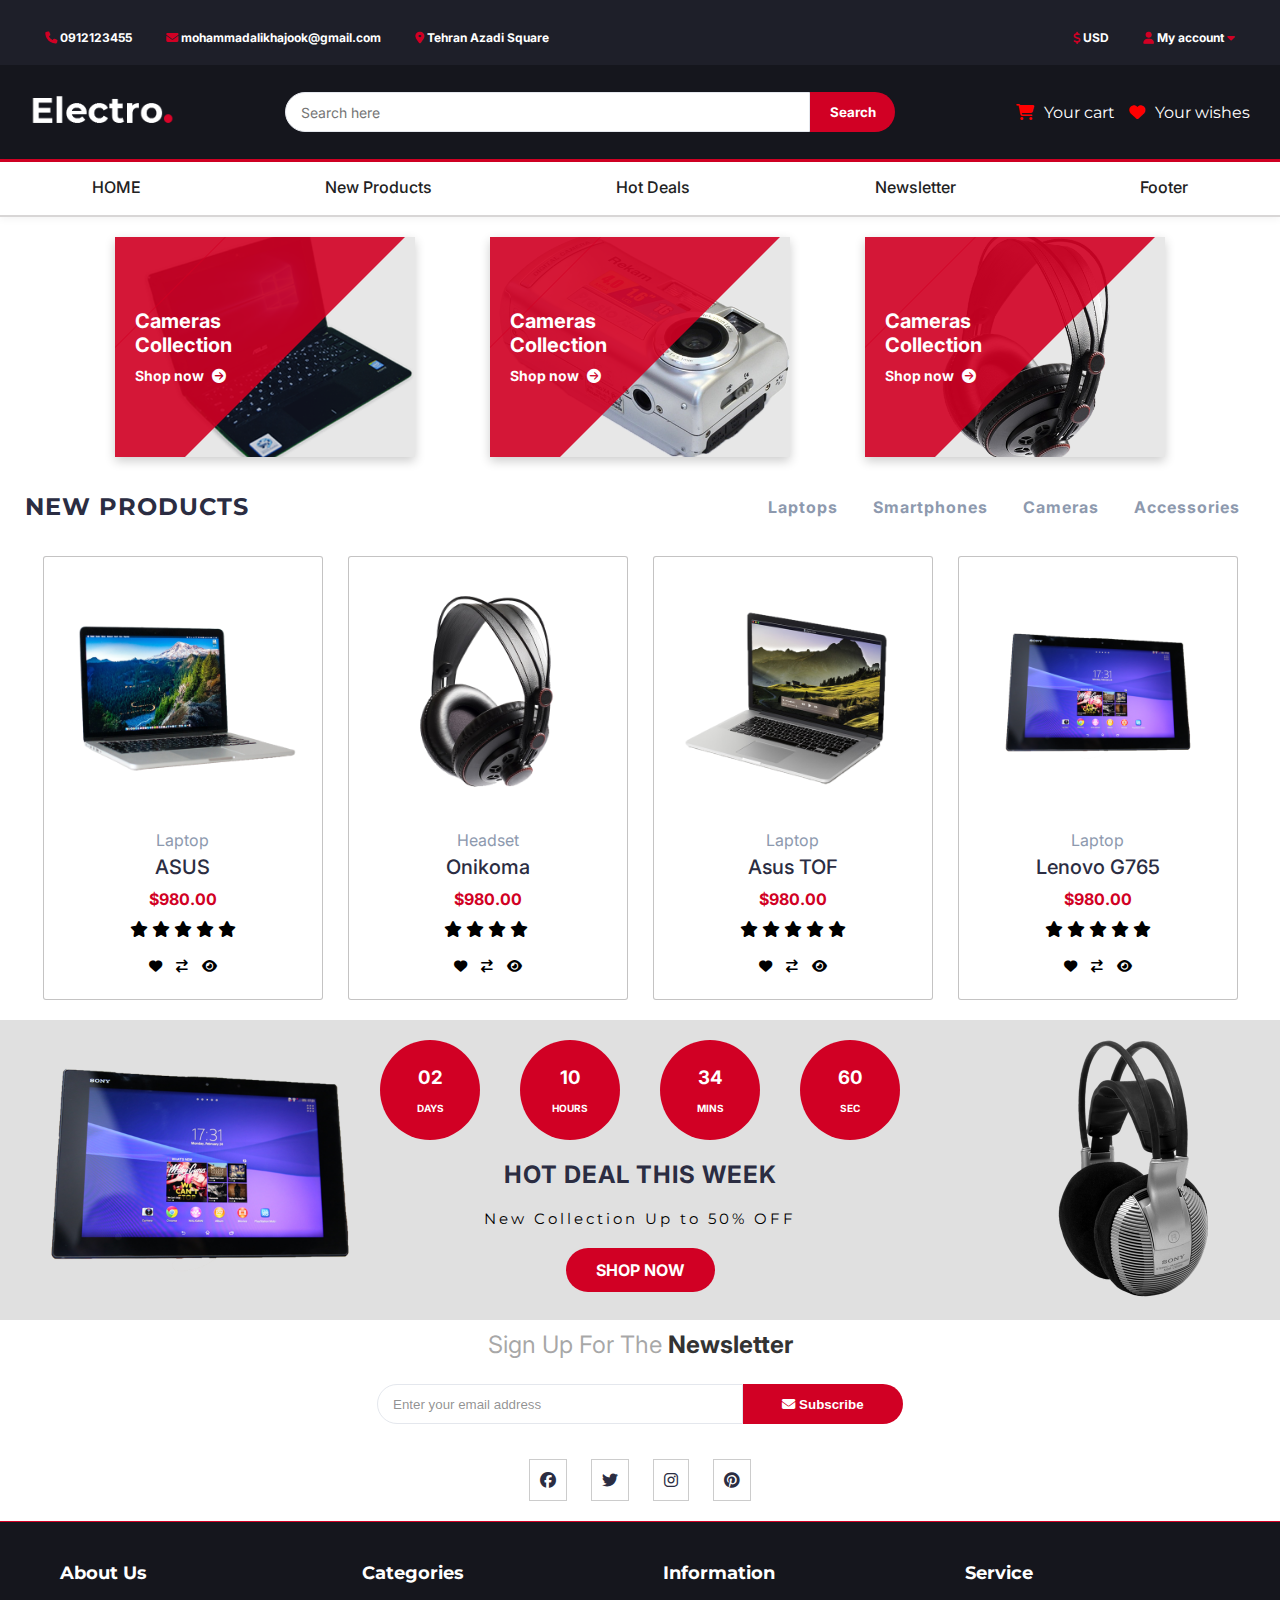
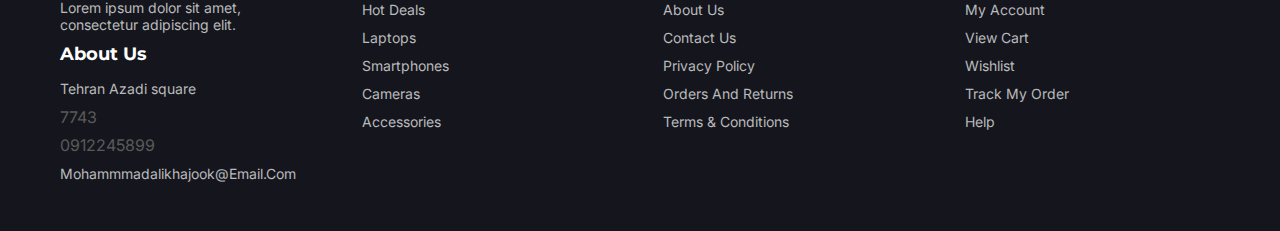
<file: index.html>
<!DOCTYPE html>
<html lang="en">

<head>
    <meta charset="UTF-8">
    <meta name="viewport" content="width=device-width, initial-scale=1.0">
    <title>My First Project</title>
    <link rel="stylesheet" href="css/style.css">
    <link rel="stylesheet" href="https://cdnjs.cloudflare.com/ajax/libs/font-awesome/6.6.0/css/all.min.css">

    
   
<style>
     div.hot-deal{
    background-image: url("images/product04.png"),url("./images/product05.png");
  background-repeat: no-repeat;
background-size: 400px,300px;
background-position: left,right ;
  background-color: rgba(211, 211, 211, 0.699);
   
    
    background-position: fixed;
    height: 300px;
    
 }
</style>
  
</head>

<body>
    <!-- header -->
    <div class="container">
        <header>
          <div id="top-header">
    <ul class="header-links pull-left">
        <li><a href="#"><i class="fa-solid fa-phone"></i> 0912123455</a></li>
        <li><a href="#"><i class="fa-solid fa-envelope"></i> mohammadalikhajook@gmail.com</a></li>
        <li><a href="#"><i class="fa-solid fa-location-dot"></i> Tehran Azadi Square</a></li>
    </ul>

    <ul class="header-links pull-right">
        <li><a href="#"><i class="fa-solid fa-dollar-sign"></i> USD</a></li>
        <li class="account-menu">
            <a href="#"><i class="fa-solid fa-user"></i> My account <i class="fa-solid fa-caret-down"></i></a>
            <ul class="submenu">
                <li><a href="./login.html">Login</a></li>
                <li><a href="./register.html">Register</a></li>
                <li><a href="#">Logout</a></li>
            </ul>
        </li>
    </ul>
</div>


            <div class="main-header">
                <div class="logo">
                    <a href="#">
                        <img src="./images/logo.png" alt="Logo">
                    </a>
                </div>

                <div id="search-bar">
                    <input class="input" type="text" placeholder="Search here">
                    <button id="search-btn">Search</button>
                </div>

                <div id="header-icons">
                    <i class="fa fa-shopping-cart"></i><span>Your cart</span>
                    <i class="fa-solid fa-heart"></i><span>Your wishes</span>
                </div>
            </div>
            <!-- navigation -->
      <div class="nav-menu">
        <ul>
            <li><a href="#">HOME</a></li>
            <li><a href="#new-products">New Products</a></li>
            <li><a href="hot-deal">Hot Deals</a></li>
            <li><a href="#newsletter">Newsletter</a></li>
            <li><a href="#footer">Footer</a></li>
        </ul>
      </div>
          
          
        </header>
<!-- banners -->
        <div class="banners">
<div class="shop">
    <div class="shop-img">
    <img src="./images/shop01.png" alt="">
    </div>
    <div class="shop-body">
      <h3>Cameras<br>Collection</h3>
      <a href="product.html" class="cta-btn">Shop now <i class="fa fa-arrow-circle-right"></i></a>
    </div>
  </div>
  <div class="shop">
    <div class="shop-img">
    <img src="./images/shop02.png" alt="">
    </div>
    <div class="shop-body">
      <h3>Cameras<br>Collection</h3>
      <a href="product.html" class="cta-btn">Shop now <i class="fa fa-arrow-circle-right"></i></a>
    </div>
  </div>
  <div class="shop">
    <div class="shop-img">
    <img src="./images/shop03.png" alt="">
    </div>
    <div class="shop-body">
      <h3>Cameras<br>Collection</h3>
      <a href="product.html" class="cta-btn">Shop now <i class="fa fa-arrow-circle-right"></i></a>
    </div>
  </div>

</div>
        </div>

       <section class="new-products"  id="new-products">

    <div class="container">
        <h2>New Products</h2>
        <ul>
            <li><a href="#">Laptops</a></li>
            <li><a href="#">Smartphones</a></li>
            <li><a href="#">Cameras</a></li>
            <li><a href="#">Accessories</a></li>
        </ul>
    </div>

    <div class="product-wrapper">
        <figure>
            <img src="./images/product01.png" alt="">
            <figcaption>
                <p>Laptop</p>
                <a id="productName" href="#">ASUS</a>
                <span id="product-price">$980.00</span>
                <div id="star-holders">
                    <i class="fa fa-star"></i>
                    <i class="fa fa-star"></i>
                    <i class="fa fa-star"></i>
                    <i class="fa fa-star"></i>
                    <i class="fa fa-star"></i>
                </div>
                <div class="product-btns">
                    <button class="add-to-wishlist"><i class="fa fa-heart"></i></button>
                    <button class="add-to-compare"><i class="fa fa-exchange"></i></button>
                    <button class="quick-view"><i class="fa fa-eye"></i></button>
                </div>
            </figcaption>
        </figure>

        <figure>
            <img src="./images/product02.png" alt="">
            <figcaption>
                <p>Headset</p>
                <a id="productName" href="#">Onikoma</a>
                <span id="product-price">$980.00</span>
                <div id="star-holders">
                    <i class="fa fa-star"></i>
                    <i class="fa fa-star"></i>
                    <i class="fa fa-star"></i>
                    <i class="fa fa-star"></i>
                    <i class="fa fa-star-o"></i>
                </div>
                <div class="product-btns">
                    <button class="add-to-wishlist"><i class="fa fa-heart"></i></button>
                    <button class="add-to-compare"><i class="fa fa-exchange"></i></button>
                    <button class="quick-view"><i class="fa fa-eye"></i></button>
                </div>
            </figcaption>
        </figure>
        <figure>
            <img src="./images/product03.png" alt="">
            <figcaption>
                <p>Laptop</p>
                <a id="productName" href="#">Asus TOF</a>
                <span id="product-price">$980.00</span>
                <div id="star-holders">
                    <i class="fa fa-star"></i>
                    <i class="fa fa-star"></i>
                    <i class="fa fa-star"></i>
                    <i class="fa fa-star"></i>
                    <i class="fa fa-star"></i>
                </div>
                <div class="product-btns">
                    <button class="add-to-wishlist"><i class="fa fa-heart"></i></button>
                    <button class="add-to-compare"><i class="fa fa-exchange"></i></button>
                    <button class="quick-view"><i class="fa fa-eye"></i></button>
                </div>
            </figcaption>
        </figure>

        <figure>
            <img src="./images/product04.png" alt="">
            <figcaption>
                <p>Laptop</p>
                <a id="productName" href="#">Lenovo G765</a>
                <span id="product-price">$980.00</span>
                <div id="star-holders">
                    <i class="fa fa-star"></i>
                    <i class="fa fa-star"></i>
                    <i class="fa fa-star"></i>
                    <i class="fa fa-star"></i>
                    <i class="fa fa-star"></i>
                </div>
                <div class="product-btns">
                    <button class="add-to-wishlist"><i class="fa fa-heart"></i></button>
                    <button class="add-to-compare"><i class="fa fa-exchange"></i></button>
                    <button class="quick-view"><i class="fa fa-eye"></i></button>
                </div>
            </figcaption>
        </figure>

    </div>
</section>


        <div id="hot-deal" class="hot-deal">   
           <ul>
            <li><div>
                <span>02</span>
                <span    class="span-fonts">DAYS</span>
            </div></li>
             <li><div>
                <span>10</span>
                <span class="span-fonts"  >HOURS</span>
            </div></li>
             <li><div>
                <span>34</span>
                <span class="span-fonts">MINS</span>
            </div></li>
             <li><div>
                <span>60</span>
                <span class="span-fonts">SEC</span>
            </div></li>
            
           </ul>
          <div id="border-holder" >
         <p> hot deal this week</p>
            <p>New Collection Up to 50% OFF</p>
                <a href="#">shop now</a>
          </div>    
        </div>

<!-- newsletter -->
        <div id="newsletter" class="newsletter">
    <p>sign up for the <span>newsletter</span></p>
    <form action="">
      <input type="email" placeholder="Enter your email address">
      <button><i class="fas fa-envelope"></i> subscribe</button>
    </form>
    <ul class="newsletter-follow">
      <li>
        <a href="#"><i class="fab fa-facebook"></i></a>
      </li>
      <li>
        <a href="#"><i class="fab fa-twitter"></i></a>
      </li>
      <li>
        <a href="#"><i class="fab fa-instagram"></i></a>
      </li>
      <li>
        <a href="#"><i class="fab fa-pinterest"></i></a>
      </li>
    </ul>
  </div>
  <!-- footer -->

                    <div class="footer">
  <div id="footer" class="footer-col">
    <h3>about us</h3>
    <p>Lorem ipsum dolor sit amet, consectetur adipiscing elit.</p>
       <h3>about us</h3>
                    <p>Tehran Azadi square </p>
                    <ul>
                        <li>7743</li>
                        <li>0912245899</li>
                        <li><a href="mailto:mohammadalikhajook@email.com">mohammmadalikhajook@email.com</a></li>
                    </ul>
  </div>

  <div class="footer-col">
    <h3>categories</h3>
    <ul>
      <li><a href="#">Hot deals</a></li>
      <li><a href="#">Laptops</a></li>
      <li><a href="#">Smartphones</a></li>
      <li><a href="#">Cameras</a></li>
      <li><a href="#">Accessories</a></li>
    </ul>
  </div>

  <div class="footer-col">
    <h3>information</h3>
    <ul>
      <li><a href="#">About Us</a></li>
      <li><a href="#">Contact Us</a></li>
      <li><a href="#">Privacy Policy</a></li>
      <li><a href="#">Orders and Returns</a></li>
      <li><a href="#">Terms & Conditions</a></li>
    </ul>
  </div>

  <div class="footer-col">
    <h3>service</h3>
    <ul>
      <li><a href="#">My Account</a></li>
      <li><a href="#">View Cart</a></li>
      <li><a href="#">Wishlist</a></li>
      <li><a href="#">Track My Order</a></li>
      <li><a href="#">Help</a></li>
    </ul>
  </div>
</div>


    </div>

</body>

</html>
</file>
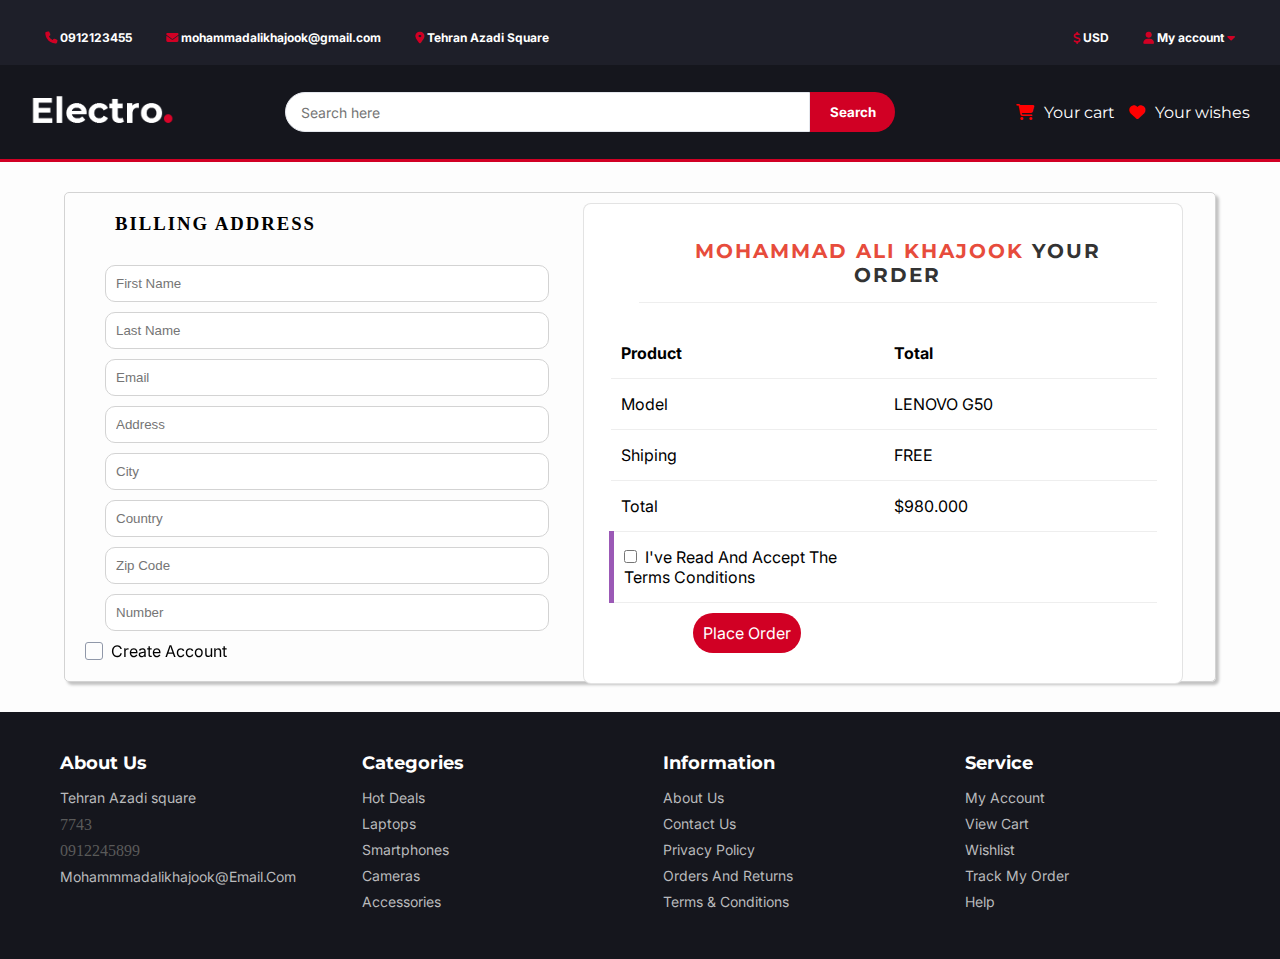
<file: checkout.html>
<!DOCTYPE html>
<html lang="en">

<head>
    <meta charset="UTF-8">
    <meta name="viewport" content="width=device-width, initial-scale=1.0">
    <title>Document</title>
    <link rel="stylesheet" href="css/checkout.css">
    <link rel="stylesheet" href="https://cdnjs.cloudflare.com/ajax/libs/font-awesome/6.6.0/css/all.min.css">
</head>

<body>
    <div class="container">
        <!-- header -->
        <div class="container">
            <header>
                <div id="top-header">
                    <ul class="header-links pull-left">
                        <li><a href="#"><i class="fa-solid fa-phone"></i> 0912123455</a></li>
                        <li><a href="#"><i class="fa-solid fa-envelope"></i> mohammadalikhajook@gmail.com</a></li>
                        <li><a href="#"><i class="fa-solid fa-location-dot"></i> Tehran Azadi Square</a></li>
                    </ul>

                    <ul class="header-links pull-right">
                        <li><a href="#"><i class="fa-solid fa-dollar-sign"></i> USD</a></li>
                        <li class="account-menu">
                            <a href="#"><i class="fa-solid fa-user"></i> My account <i
                                    class="fa-solid fa-caret-down"></i></a>
                                    <ul class="submenu">
                                        <li><a href="./login.html">Login</a></li>
                                        <li><a href="./register.html">Register</a></li>
                                        <li><a href="#">Logout</a></li>
                                    </ul>
                        </li>
                    </ul>
                </div>


                <div class="main-header">
                    <div class="logo">
                        <a href="#">
                            <img src="./images/logo.png" alt="Logo">
                        </a>
                    </div>

                    <div id="search-bar">
                        <input class="input" type="text" placeholder="Search here">
                        <button id="search-btn">Search</button>
                    </div>

                    <div id="header-icons">
                        <i class="fa fa-shopping-cart"></i><span>Your cart</span>
                        <i class="fa-solid fa-heart"></i><span>Your wishes</span>
                    </div>
                </div>
                <!-- navigation -->
            


            </header>

            <!-- /heaader -->
            <div class="checkout">
                <div class="section-title">
                    <div>
                        <h3 class="title">Billing address</h3>
                    </div>
                    
                    <form action="">
                        
                        <input type="text" placeholder="first name">
                        <input type="text" placeholder="last name">
                        <input type="text" placeholder="email">
                        <input type="text" placeholder="address">
                        <input type="text" placeholder="city">
                        <input type="text" placeholder="country">
                        <input type="text" placeholder="zip code">
                        <input type="text" placeholder="number">
                        <div class="checkbox-wrapper-46">
                            
  <input class="inp-cbx" id="cbx-46" type="checkbox" />
  <label class="cbx" for="cbx-46"><span>
    <svg width="12px" height="10px" viewbox="0 0 12 10">

      <polyline points="1.5 6 4.5 9 10.5 1"></polyline>
    </svg></span><span id="Txt1">create account</span>
  </label>
</div>

                    </form>
    
                        <div class="customer-order">
                            <div id="co-title">
                                <h2><span>Mohammad ali khajook</span> your  order</h2>
                            </div>
                          <table>
                            <tbody>
                                <tr>
                                    <td>product</td>
                                    <td>total</td>
                                </tr>
                                 <tr>
                                    <td>model</td>
                                    <td>LENOVO G50</td>
                                </tr>
                                 <tr>
                                    <td>Shiping</td>
                                    <td>FREE</td>
                                </tr>
                                 <tr>
                                    <td>total</td>
                                    <td>$980.000</td>
                                </tr>
                                 <tr>
                                    <td><input type="checkbox" id="terms"><span>I've read and accept the terms conditions</span>
							
								
							</label></td>
                                    <td></td>
                                </tr>
                                 <tr rowspan="2">
                                    <td ><a href="#">place order</a></td>
                                    
                                   
                                </tr>
                            </tbody>
                          </table>       
                </div>
            </div>
<!-- Footer -->
       
            <div class="footer">
                <div id="footer" class="footer-col">
                    <h3>about us</h3>
                    <p>Tehran Azadi square </p>
                    <ul>
                        <li>7743 </li>
                        <li>0912245899</li>
                        <li><a href="mailto:mohammadalikhajook@email.com">mohammmadalikhajook@email.com</a></li>
                    </ul>
                </div>

                <div class="footer-col">
                    <h3>categories</h3>
                    <ul>
                        <li><a href="#">Hot deals</a></li>
                        <li><a href="#">Laptops</a></li>
                        <li><a href="#">Smartphones</a></li>
                        <li><a href="#">Cameras</a></li>
                        <li><a href="#">Accessories</a></li>
                    </ul>
                </div>

                <div class="footer-col">
                    <h3>information</h3>
                    <ul>
                        <li><a href="#">About Us</a></li>
                        <li><a href="#">Contact Us</a></li>
                        <li><a href="#">Privacy Policy</a></li>
                        <li><a href="#">Orders and Returns</a></li>
                        <li><a href="#">Terms & Conditions</a></li>
                    </ul>
                </div>

                <div class="footer-col">
                    <h3>service</h3>
                    <ul>
                        <li><a href="#">My Account</a></li>
                        <li><a href="#">View Cart</a></li>
                        <li><a href="#">Wishlist</a></li>
                        <li><a href="#">Track My Order</a></li>
                        <li><a href="#">Help</a></li>
                    </ul>
                </div>
            </div>
            
</body>

</html>
</file>
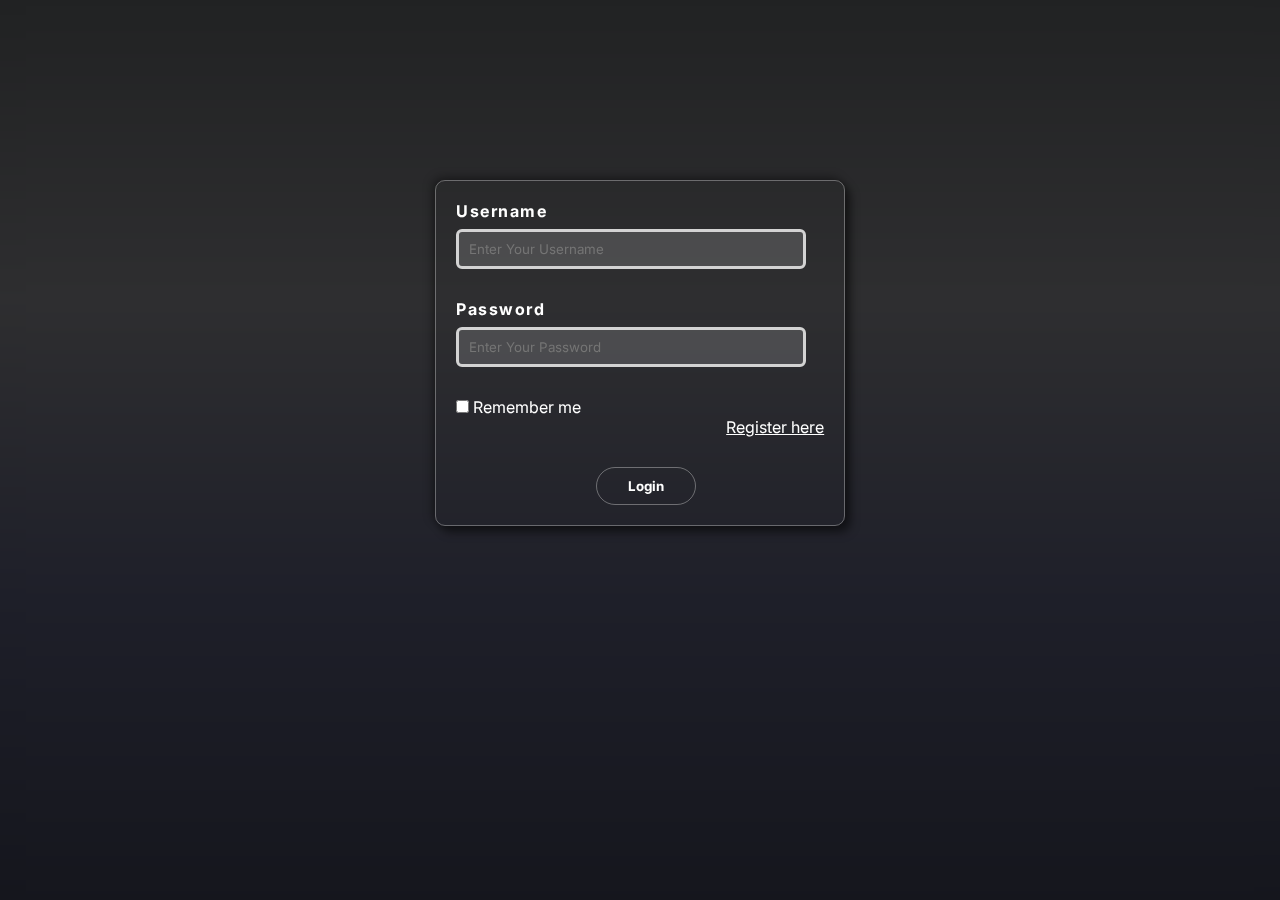
<file: login.html>
<!DOCTYPE html>
<html lang="en">
<head>
    <meta charset="UTF-8">
    <meta name="viewport" content="width=device-width, initial-scale=1.0">
    <title>Document</title>
    <link rel="stylesheet" href="css/login.css">
      
    
</head>
<body>
    <div class="container">
        <form action="#usernametxt">
            <label for="">username</label>
            <input id="usernametxt" type="text" placeholder="Enter your Username">
            <label for="">password</label>
            <input type="password"  placeholder="Enter Your Password">
            <input type="checkbox" name="" id="" >
            <span>Remember me</span>
            <br>
            <a href="register.html">Register here</a>
            <button>Login</button>

        </form>
    </div>
</body>
</html>
</file>
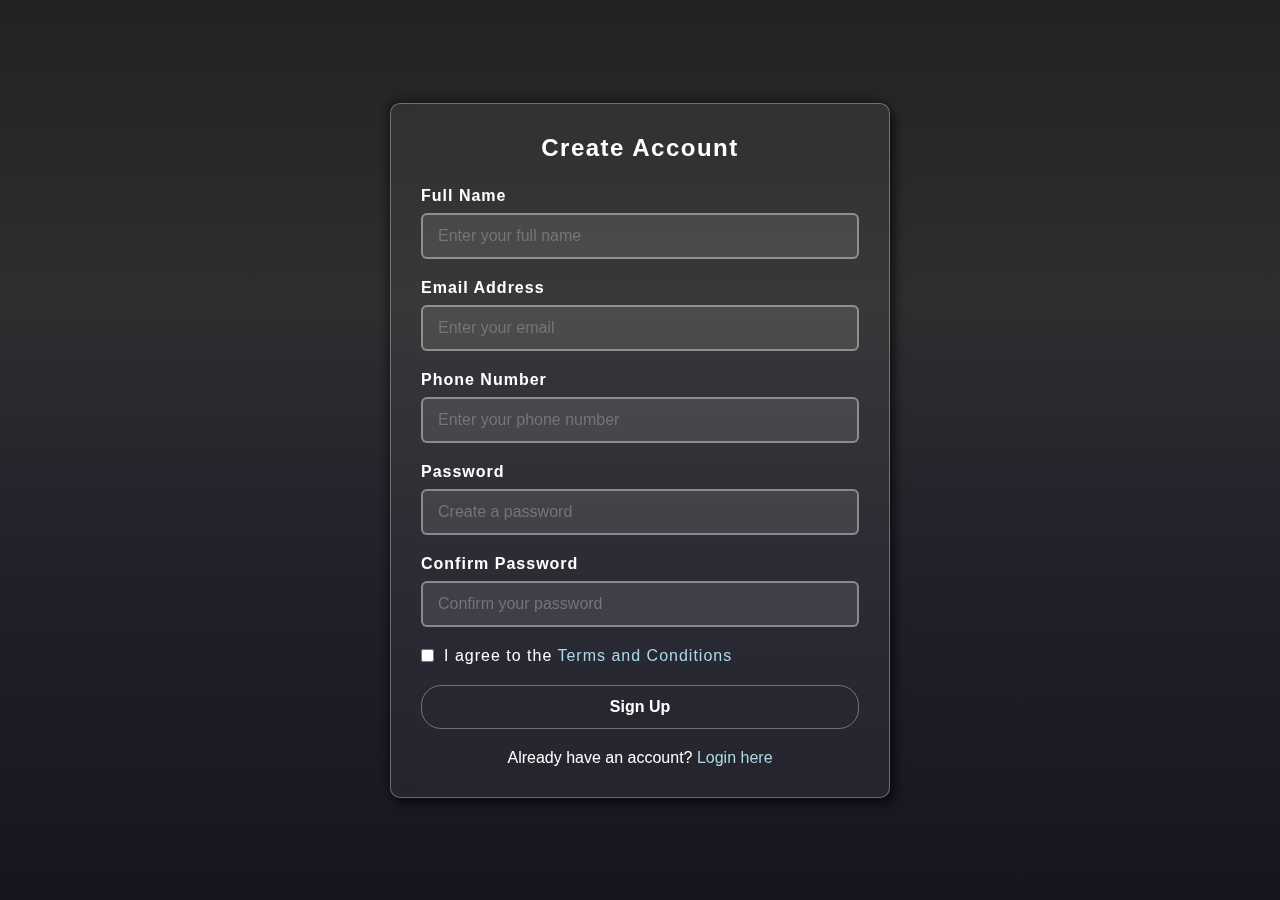
<file: register.html>
<!DOCTYPE html>
<html lang="en">
<head>
    <meta charset="UTF-8">
    <meta name="viewport" content="width=device-width, initial-scale=1.0">
    <title>Sign Up</title>
    <link rel="stylesheet" href="css/register.css">
</head>
<body>
    <div class="container">
        <h2>Create Account</h2>
        <form action="#">
            <div class="form-group">
                <label for="fullname">Full Name</label>
                <input type="text" id="fullname" placeholder="Enter your full name">
            </div>
            
            <div class="form-group">
                <label for="email">Email Address</label>
                <input type="email" id="email" placeholder="Enter your email">
            </div>
            
            <div class="form-group">
                <label for="phone">Phone Number</label>
                <input type="tel" id="phone" placeholder="Enter your phone number">
            </div>
            
            <div class="form-group">
                <label for="password">Password</label>
                <input type="password" id="password" placeholder="Create a password">
            </div>
            
            <div class="form-group">
                <label for="confirm-password">Confirm Password</label>
                <input type="password" id="confirm-password" placeholder="Confirm your password">
            </div>
            
            <div class="checkbox-group">
                <input type="checkbox" id="terms">
                <label for="terms">I agree to the <a href="#" class="terms">Terms and Conditions</a></label>
            </div>
            
            <button type="submit">Sign Up</button>
            
            <div class="login-link">
                Already have an account? <a href="/login.html">Login here</a>
            </div>
        </form>
    </div>
</body>
</html>
</file>
<file: css/style.css>
* {
            margin: 0;
            padding: 0;
            box-sizing: border-box;
            
        }


@font-face {
  font-family: 'Inter';
  src: url('/fonts/Inter-VariableFont_opsz,wght.ttf') format('truetype');
  font-weight: 100 900; 
  font-style: normal;
}


@font-face {
  font-family: 'Inter';
  src: url('/fonts/Inter-Italic-VariableFont_opsz,wght.ttf') format('truetype');
  font-weight: 100 900;
  font-style: italic;
}


@font-face {
  font-family: 'Montserrat';
  src: url('/fonts/Montserrat-VariableFont_wght.ttf') format('truetype');
  font-weight: 100 900;
  font-style: normal;
}


        .container {
            width: 100%;
        }

        
        footer {
            background-color: black;
            color: white;
            height: 120px;
              font-family: 'Inter';
        }
   header {
    background-color: #1e1f29;
    width: 100%;
    
}

header #top-header {
    background-color: #1e1f29;
    width: 100%;
    padding: 10px 30px;
    overflow: visible;
    position: relative;
    z-index: 100;
}

header #top-header ul {
    margin: 10px 0;
     
}

header #top-header ul li {
    display: inline-block;
    position: relative;
}

header #top-header ul.pull-left {
    float: left;
    list-style: none;
}

header #top-header ul.pull-right {
    float: right;
    list-style: none;
}

header #top-header ul li a {
    display: block;
    text-decoration: none;
    font-size: 12px;
     font-family: 'Inter';  
    padding: 10px 15px;
    color: white;
    font-weight: bold;
}

header #top-header ul li i {
    color: #D10024;
}

.account-menu .submenu {
    display: none;
    position: absolute;
    top: 100%;
    left: 0;
    background-color: #1e1f29;
    min-width: 160px;
    border: 1px solid #15161D;

    flex-direction: column;
      font-family: 'Inter';
}

.account-menu .submenu li {
    display: flex;
    flex-direction: column;
    width: 100%;
}

.account-menu .submenu li a {
    display: block;
    width: 100%;
    padding: 10px 15px;
      font-family: 'Inter';
    color: white;
    font-size: 12px;
    text-align: left;
    transition: background 0.3s ease;
}

.account-menu .submenu li a:hover {
    background-color: #D10024;
}

.account-menu:hover .submenu {
    display: flex;
}

header .main-header {
    background-color: #15161D;
    display: flex;
    align-items: center;
    justify-content: space-between;
    border-bottom: 3px solid #D10024;
    padding: 15px 30px;
    width: 100%;
      font-family: 'Inter';
}

header .main-header .logo img {
    max-height: 60px;
}

#search-bar {
    display: flex;
    width: 50%;
}

#search-bar input {
    height: 40px;
    padding: 0 15px;
    border: 1px solid #E4E7ED;
    background-color: #FFF;
    width: 100%;
      font-family: 'Inter';
    font-size: 14px;
    
    border-radius: 40px 0 0 40px;
    outline: none;
}

#search-bar button {
    height: 40px;
    width: 100px;
    background-color: #D10024;
    color: #FFF;
    font-weight: 700;
      font-family: 'Inter';
    border: none;
    border-radius: 0 40px 40px 0;
    cursor: pointer;
    transition: background 0.3s ease;
    
}

#search-bar button:hover {
    background-color: #a5001a;
}

#header-icons span {
    color: white;
     font-family: 'Montserrat';
    
}

#header-icons i {
    color: red;
    margin: 10px;
}

header nav {
    border-top: 3px solid #D10024;
      font-family: 'Inter';
    
}

.nav-menu {
    background-color: white;
    width: 100%;
    border-bottom: 2px solid rgba(194, 192, 192, 0.643);
    box-shadow: 0 2px 8px rgba(0, 0, 0, 0.05);
    
}

.nav-menu ul {
    
    list-style: none;
    display: flex;
    justify-content: space-around;
    align-items: center;
    flex-wrap: wrap;
    margin: 0;
    padding: 0;
}

.nav-menu ul li {
   
    margin: 0 10px;
}

.nav-menu ul li a {
    display: block;
    padding: 15px 25px;
    color: #222;
    font-weight: 500;
    text-decoration: none;
      font-family: 'Inter';
    transition: all 0.3s ease;
    border-bottom: 3px solid transparent;
}

.nav-menu ul li a:hover {
    color: #D10024;
    border-bottom-color: #D10024;
}


  .shop {
    width: 300px;   
    height: 220px;  
    position: relative;
    overflow: hidden;
    cursor: pointer;
    box-shadow: 0 4px 10px rgba(0,0,0,0.2);
    background-color: rgba(211, 211, 211, 0.54);
}


.shop::before {
    content: "";
    position: absolute;
    top: 0;
    bottom: 0;
    left: 0;
    width: 60%;
    background: #D10024;
    opacity: 0.9;
    transform: skewX(-45deg);
    z-index: 1;
}

.shop::after {
    content: "";
    position: absolute;
    top: 0;
    bottom: 0;
    left: 1px;
    width: 100%;
    background: #D10024;
    opacity: 0.9;
    transform: skewX(-45deg) translateX(-100%);
    z-index: 1;
}

.shop-img img {
    position: absolute;
    width: 100%;
    height: 100%;
    object-fit: cover;
    transform: scale(1);
    z-index: 0;
    transition: transform 0.7s ease, z-index 0s 0.7s;
}


.shop:hover .shop-img img {
    transform: scale(1.2);
    z-index: 2;
    transition: transform 0.7s ease, z-index 0s;
}


.shop-body {
    position: absolute;
    top: 50%;
    left: 20px;
    transform: translateY(-50%);
    z-index: 3;
    color: white;
}

.shop-body h3 {
    font-size: 20px;
      font-family: 'Inter';
    margin: 0 0 10px;
    line-height: 1.2;
}

.cta-btn {
    display: inline-block;
    color: white;
    text-decoration: none;
    font-weight: bold;
    font-size: 14px;
      font-family: 'Inter';
}

.cta-btn i {
    margin-left: 5px;
}
div.banners {
    padding: 20px;
    display: flex;
    justify-content: space-evenly; 
    margin: 0 20px; 
}
section.new-products {
    height: auto;
    
}
section.new-products div.container {
   letter-spacing: 1px;

    display: flex;
    justify-content: space-between;
    flex-direction: row;
    align-items: center;
    padding: 15px 25px;
    box-sizing: border-box;
}

section.new-products div.container ul {
    margin: 0;
    padding: 0;
}

section.new-products div.container ul li {
    list-style: none;
    display: inline-block;
    margin: 0 15px;
}

section.new-products div.container ul li a {
    text-decoration: none;
    font-weight: 700;
    color: #8D99AE;
     font-family: 'Inter';
    padding: 4px 0;
}

section.new-products div.container h2 {
     font-family: 'Montserrat';
    color: #2B2D42;
    font-weight: 700;
    text-transform: uppercase;
    margin: 0;
}

section.new-products div.container ul li a:hover {
    color: #D10024;
    border-bottom: 3px solid #D10024;
}


section.new-products .product-wrapper {
    display: flex;
    flex-wrap: wrap;
    justify-content: center;
    gap: 25px;
    padding: 20px 0;
}

section.new-products figure {
      font-family: 'Inter';
    width: 280px;
    border: 1px solid rgba(75, 74, 74, 0.33);
    border-radius: 3px;
    background-color: white;
    text-align: center;
    padding: 15px;
    box-sizing: border-box;
}
section.new-products figure:hover{
    border: 1.5px solid #D10024;
}

section.new-products figure img {
    width: 100%;
    max-width: 250px;
    height: auto;
    display: block;
    margin: 0 auto 10px;
}

section.new-products figure figcaption p {
    color: #8d99ae;
    display: block;
    margin-bottom: 5px;
}

section.new-products figure figcaption a#productName {
    text-align: center;
    color: #2B2D42;
    font-weight: 500;
    font-size: 20px;
    text-decoration: none;
    display: block;
    margin-bottom: 8px;
}

section.new-products figure figcaption a#productName:hover {
    color: #D10024;
}

section.new-products figure figcaption span#product-price {
    display: block;
    color: #D10024;
    font-weight: 700;
    margin: 10px 0;
}

#star-holders {
    margin: 10px 0;
}

section.new-products figcaption button{
    background-color: white;
    outline: none;
    border: none;
    margin: 10px 5px;
}

div.hot-deal ul {
    list-style: none;
    display: flex;
    justify-content: center;
    align-items: center;
}
div.hot-deal ul li div {
  font-family: 'Inter';
    display: flex;
    flex-direction: column;
    align-items: center;
    justify-content: space-around;
    margin: 20px;
    background-color: #D10024;
    border-radius:50% ;
    padding: 20px;
    color: white;
    font-size: 1.17em;
    font-weight: bold;
   text-align: center;
    width: 100px;
    height: 100px;
  
}
div.hot-deal ul li div span.span-fonts{
 font-size: 10px;
 font-style: lighter;
} 
   
div.hot-deal div#border-holder{
    display: flex;
    justify-content: center;
    flex-direction: column;
    align-items: center;
    

}
div.hot-deal div#border-holder p:nth-child(1){
    text-transform: uppercase;
    letter-spacing: 1px;
      font-family: 'Inter';
        color: #2B2D42;
    font-weight: 700;
    margin: 0 0 10px;
    font-size: 24px;
}
    
div.hot-deal div#border-holder p:nth-child(2){
    letter-spacing: 3px;
     font-size: 15px;
      font-family: 'Montserrat';
     margin: 10px 0 20px;
}
div.hot-deal div#border-holder a{
       text-decoration: none;
    padding: 12px 30px;
    background-color: #D10024;
    border: none;
    border-radius: 40px;
    color: #FFF;
    text-transform: uppercase;
    font-weight: 700;
    text-align: center;
      font-family: 'Inter';
    transition: 0.2s all;
}


div.newsletter {
    justify-content: space-around;
    align-items: center;
    flex-direction: column;
    text-align: center;
    padding: 10px 10px;
    border-bottom:1px solid #D10024 ;
      font-family: 'Inter';
}
div.newsletter form {
    margin-top: 15px;
    padding: 10px 20px;
    margin: 15px 0;
}
div.newsletter p {
    font-size: 24px;
    font-weight: 400;
    margin-bottom: 10px;
    color: #5a5a5a88;
    text-transform: capitalize;
    
}

div.newsletter p span {
    font-size: 24px;
    font-weight: 700;
    color: #333;
}

div.newsletter form input[type="email"] {
    height: 40px;
    padding: 0px 15px;
    border: 1px solid #E4E7ED;
    background-color: #FFF;
    width: 30%;
    border-radius: 40px 0px 0px 40px;
    margin-right: -4px;
}

div.newsletter form input[type="email"]::placeholder {
    margin: 0;
    font: inherit;
    color: #3333338b;
}

div.newsletter form button {
    width: 160px;
    height: 40px;
    font-weight: 700;
    background: #D10024;
    color: #FFF;
    border: none;
    border-radius: 0px 40px 40px 0px;
    text-transform: capitalize;
}

div.newsletter form button i {
    font: normal normal normal 14px / 1 FontAwesome;
    font-size: inherit;
    text-rendering: auto;
}

.newsletter ul li {
    list-style: none;
    display: inline-block;
    margin: 10px 10px;
    padding: 10px;
    border: 1px solid #ccc;
}
.newsletter ul li i{
    color:#2B2D42
}
.newsletter ul li i:hover{
   color: #D10024;
}
.footer {
  display: flex;
  justify-content: space-between;
  align-items: flex-start;
  padding: 40px 60px;
  background-color: #15161D;
  color: #5a5a5a;
font-family: 'Inter';
}

.footer-col {
  width: 22%;
  text-align: left;
}

.footer-col h3 {
  font-size: 18px;
  font-weight: 700;
  margin-bottom: 15px;
   font-family: 'Montserrat';
  text-transform: capitalize;
  color: #FFF;
}

.footer-col p {
  font-size: 14px;
  font-weight: 400;
  margin-bottom: 10px;
  color: #B9BABC;
}

.footer-col ul {
  padding: 0;
  margin: 0;
}

.footer-col ul li {
    
  list-style: none;
  margin-bottom: 8px;
}

.footer-col ul li a {
  font-size: 14px;
  font-weight: 400;
  color: #B9BABC;
  text-transform: capitalize;
  text-decoration: none;
  display: inline-block;
}

.footer-col ul li a:hover {
  color: #D10024;
  cursor: pointer;
}

@media screen and (min-width: 0px) and (max-width: 768px) {
    
div#header-icons span{
   display: none;
} 
    .container {
        width: 100%;
        padding: 0 15px;
    }

    header #top-header {
        padding: 10px 15px;
    }

    header #top-header ul.pull-left,
    header #top-header ul.pull-right {
        float: none;
        text-align: center;
        margin: 10px 0;
    }

    header #top-header ul li {
        display: inline-block;
        margin: 0 5px;
    }

    .main-header {
        flex-direction: column;
        gap: 15px;
        padding: 15px 15px;
    }

    .main-header .logo img {
        max-height: 50px;
    }

    #search-bar {
        width: 100%;
    }

    #search-bar input {
        border-radius: 40px;
        width: calc(100% - 110px);
    }

    #search-bar button {
        border-radius: 40px;
        width: 100px;
    }

    #header-icons {
        display: flex;
        justify-content: center;
        gap: 15px;
    }

    .nav-menu ul {
        flex-direction: column;
        align-items: flex-start;
    }

    .nav-menu ul li {
        width: 100%;
        margin: 0;
        border-bottom: 1px solid rgba(194, 192, 192, 0.643);
    }

    .nav-menu ul li a {
        padding: 15px 0;
        border-bottom: none;
    }

    .shop {
        width: 100%;
        height: 200px;
    }

    .shop-body {
        left: 15px;
    }

    div.banners {
        flex-direction: column;
        gap: 20px;
        padding: 15px;
        margin: 0;
    }

    section.new-products div.container {
        flex-direction: column;
        text-align: center;
        padding: 15px 0;
        gap: 15px;
    }

    section.new-products div.container ul {
        display: flex;
        flex-wrap: wrap;
        justify-content: center;
        gap: 10px;
    }

    section.new-products div.container ul li {
        margin: 0;
    }

    section.new-products .product-wrapper {
        gap: 15px;
        padding: 15px 0;
    }

    section.new-products figure {
        width: 100%;
        max-width: 280px;
    }

    div.hot-deal ul {
        flex-wrap: wrap;
        gap: 15px;
    }

    div.hot-deal ul li div {
        width: 80px;
        height: 80px;
        padding: 15px;
        font-size: 1em;
    }

    div.hot-deal div#border-holder p:nth-child(1) {
        font-size: 20px;
    }

    div.hot-deal div#border-holder p:nth-child(2) {
        font-size: 14px;
        letter-spacing: 2px;
    }

    div.hot-deal div#border-holder a {
        padding: 10px 20px;
        font-size: 14px;
    }

    div.newsletter {
        padding: 20px 15px;
    }

    div.newsletter form input[type="email"] {
        width: 100%;
        border-radius: 40px;
        margin-bottom: 10px;
    }

    div.newsletter form button {
        width: 100%;
        border-radius: 40px;
        height: 45px;
    }

    .newsletter ul {
        display: flex;
        justify-content: center;
        gap: 10px;
        flex-wrap: wrap;
    }
    .hot-deal{
        display: none;
    }

    .newsletter ul li {
        padding: 8px;
    }

    .footer {
        flex-direction: column;
        gap: 30px;
        padding: 30px 20px;
        align-items: center;
    }

    .footer-col {
        width: 100%;
        text-align: center;
    }

    footer {
        height: auto;
        padding: 20px 0;
        text-align: center;
    }
}
</file>
<file: css/checkout.css>
* {
            margin: 0;
            padding: 0;
            box-sizing: border-box;
           
        }
       @font-face {
  font-family: 'Inter';
  src: url('/fonts/Inter-VariableFont_opsz,wght.ttf') format('truetype');
  font-weight: 100 900; 
  font-style: normal;
}


@font-face {
  font-family: 'Inter';
  src: url('/fonts/Inter-Italic-VariableFont_opsz,wght.ttf') format('truetype');
  font-weight: 100 900;
  font-style: italic;
}


@font-face {
  font-family: 'Montserrat';
  src: url('/fonts/Montserrat-VariableFont_wght.ttf') format('truetype');
  font-weight: 100 900;
  font-style: normal;
}

 header {
    background-color: #1e1f29;
    width: 100%;
}

header #top-header {
    background-color: #1e1f29;
    width: 100%;
    padding: 10px 30px;
    overflow: visible;
    position: relative;
    z-index: 100;
}
#Txt1{ font-family: 'Inter';
  text-transform: capitalize;
}
header #top-header ul {
    margin: 10px 0;
}

header #top-header ul li {
    display: inline-block;
    position: relative;
}

header #top-header ul.pull-left {
    float: left;
    list-style: none;
}

header #top-header ul.pull-right {
    float: right;
    list-style: none;
}

header #top-header ul li a {
   font-family: 'Inter';
    display: block;
    text-decoration: none;
    font-size: 12px;
 
    padding: 10px 15px;
    color: white;
    font-weight: bold;
}

header #top-header ul li i {
    color: #D10024;
}

.account-menu .submenu {
    display: none;
    position: absolute;
    top: 100%;
    left: 0;
    background-color: #1e1f29;
    min-width: 160px;
    flex-direction: column;
}

.account-menu .submenu li {
    display: flex;
    flex-direction: column;
    width: 100%;
}

.account-menu .submenu li a {
   font-family: 'Inter';
    display: block;
    width: 100%;
    padding: 10px 15px;
    color: white;
    font-size: 12px;
    text-align: left;
    transition: background 0.3s ease;
}

.account-menu .submenu li a:hover {
    background-color: #D10024;
}

.account-menu:hover .submenu {
    display: flex;
}

header .main-header {
    background-color: #15161D;
    display: flex;
    align-items: center;
    justify-content: space-between;
    border-bottom: 3px solid #D10024;
    padding: 15px 30px;
    width: 100%;
}

header .main-header .logo img {
    max-height: 60px;
}

#search-bar {
    display: flex;
    width: 50%;
}

#search-bar input {
    height: 40px;
    padding: 0 15px;
    border: 1px solid #E4E7ED;
    background-color: #FFF;
    width: 100%;
    font-size: 14px;
     font-family: 'Inter';
    border-radius: 40px 0 0 40px;
    outline: none;
}

#search-bar button {
    height: 40px;
    width: 100px;
    background-color: #D10024;
    color: #FFF;
    font-weight: 700;
    border: none;
    border-radius: 0 40px 40px 0;
     font-family: 'Inter';
    cursor: pointer;
    transition: background 0.3s ease;
}

#search-bar button:hover {
    background-color: #a5001a;
}

#header-icons span {
  font-family: 'Montserrat';
    color: white;
   
}

#header-icons i {
    color: red;
    margin: 10px;
}


.container {
            width: 100%;
        }
div.newsletter {
    justify-content: space-around;
    align-items: center;
    flex-direction: column;
    text-align: center;
    padding: 10px 10px;
    border-bottom:1px solid #D10024 ;
}
header-links ul li:hover{
      color: #D10024;
}
div.newsletter form {
    margin-top: 15px;
    padding: 10px 20px;
    margin: 15px 0;
}
div.newsletter p {
    font-size: 24px;
     font-family: 'Inter';
    font-weight: 400;
    margin-bottom: 10px;
    color: #5a5a5a88;
    text-transform: capitalize;
    
}

div.newsletter p span {
    font-size: 24px;
     font-family: 'Inter';
    font-weight: 700;
    color: #333;
}

div.newsletter form input[type="email"] {
   font-family: 'Inter';
    height: 40px;
    padding: 0px 15px;
    border: 1px solid #E4E7ED;
    background-color: #FFF;
    width: 30%;
    border-radius: 40px 0px 0px 40px;
    margin-right: -4px;
}

div.newsletter form input[type="email"]::placeholder {
    margin: 0;
    font: inherit;
    color: #3333338b;
}

div.newsletter form button {
    width: 160px;
    height: 40px;
    font-weight: 700;
    background: #D10024;
    color: #FFF;
    border: none;
    border-radius: 0px 40px 40px 0px;
    text-transform: capitalize;
}

div.newsletter form button i {
    font: normal normal normal 14px / 1 FontAwesome;
    font-size: inherit;
    text-rendering: auto;
}

.newsletter ul li {
    list-style: none;
    display: inline-block;
    margin: 10px 10px;
    padding: 10px;
    border: 1px solid #ccc;
}
.newsletter ul li i{
    color:#2B2D42
}
.newsletter ul li i:hover{
   color: #D10024;
}
.footer {
  display: flex;
  justify-content: space-between;
  align-items: flex-start;
  padding: 40px 60px;
  background-color: #15161D;
  color: #5a5a5a;
}

.footer-col {
  width: 22%;
  text-align: left;
}

.footer-col h3 {
  font-family: 'Montserrat';
  font-size: 18px;
  font-weight: 700;
  margin-bottom: 15px;
  text-transform: capitalize;
  color: #FFF;
}

.footer-col p {
   font-family: 'Inter';
  font-size: 14px;
  font-weight: 400;
  margin-bottom: 10px;
  color: #B9BABC;
}

.footer-col ul {
  
  padding: 0;
  margin: 0;
}

.footer-col ul li {
  list-style: none;
  margin-bottom: 8px;
}

.footer-col ul li a {
   font-family: 'Inter';
  font-size: 14px;
  font-weight: 400;
  color: #B9BABC;
  text-transform: capitalize;
  text-decoration: none;
  display: inline-block;
}

.footer-col ul li a:hover {
  color: #D10024;
  cursor: pointer;
}
body{
    background-color: #33333302;
}
.section-title {
    position: relative;
    margin-bottom: 30px;
    margin-top: 15px;
    border-radius:5px ;
    box-shadow: 3px 3px 3px rgba(0, 0, 0, 0.234);
}
.section-title .title {
    display: inline-block;
    text-transform: uppercase;
    margin: 0px;
}
  .checkbox-wrapper-46 input[type="checkbox"] {
    display: none;
    visibility: hidden;
  }

  .checkbox-wrapper-46 .cbx {
    margin: auto;
    -webkit-user-select: none;
    user-select: none;
    cursor: pointer;
  }
  .checkbox-wrapper-46 .cbx span {
    display: inline-block;
    vertical-align: middle;
    transform: translate3d(0, 0, 0);
  }
  .checkbox-wrapper-46 .cbx span:first-child {
    position: relative;
    width: 18px;
    height: 18px;
    border-radius: 3px;
    transform: scale(1);
    vertical-align: middle;
    border: 1px solid #9098A9;
    transition: all 0.2s ease;
  }
  .checkbox-wrapper-46 .cbx span:first-child svg {
    position: absolute;
    top: 3px;
    left: 2px;
    fill: none;
    stroke: #FFFFFF;
    stroke-width: 2;
    stroke-linecap: round;
    stroke-linejoin: round;
    stroke-dasharray: 16px;
    stroke-dashoffset: 16px;
    transition: all 0.3s ease;
    transition-delay: 0.1s;
    transform: translate3d(0, 0, 0);
  }
  .checkbox-wrapper-46 .cbx span:first-child:before {
    content: "";
    width: 100%;
    height: 100%;
    background: #506EEC;
    display: block;
    transform: scale(0);
    opacity: 1;
    border-radius: 50%;
  }
  .checkbox-wrapper-46 .cbx span:last-child {
    padding-left: 8px;
  }
  .checkbox-wrapper-46 .cbx:hover span:first-child {
    border-color: #506EEC;
  }

  .checkbox-wrapper-46 .inp-cbx:checked + .cbx span:first-child {
    background: #506EEC;
    border-color: #506EEC;
    animation: wave-46 0.4s ease;
  }
  .checkbox-wrapper-46 .inp-cbx:checked + .cbx span:first-child svg {
    stroke-dashoffset: 0;
  }
  .checkbox-wrapper-46 .inp-cbx:checked + .cbx span:first-child:before {
    transform: scale(3.5);
    opacity: 0;
    transition: all 0.6s ease;
  }

  @keyframes wave-46 {
    50% {
      transform: scale(0.9);
    }
  }
  div.checkout div.section-title{
    padding: 10px;
     border: 1px solid lightgray; width: 90%;
margin: 30px auto;
  }
   div.checkout form{padding: 10px;}
  div.checkout form input{
    width: 40%;
    padding: 10px;
    display: block;
    margin:10px 20px ;
  } 

  div.checkout form input[type="text"]
  {
     text-transform: capitalize;
    color: rgba(0, 0, 0, 0.783);
    border: 1px solid lightgray;
    border-radius: 10px; 
    
  }
 div.checkout div.section-title div:nth-child(1) {
   
    padding: 10px;
    margin-left:30px ;

   letter-spacing: 2px;
}
div.customer-order{
  position: absolute;
  top: 2%;
  left: 45%;
 
  text-transform: capitalize;

            width: 100%;
            max-width: 600px;
            background-color: white;
            border-radius: 8px;
           
            padding: 25px;
            border: 1px solid rgba(211, 211, 211, 0.646);
        }
        
        #co-title {
            margin-bottom: 25px;
            padding-bottom: 15px;
            border-bottom: 1px solid #eee;
        }
        
        #co-title h2 {
          font-family: 'Montserrat';
            text-transform: uppercase;
            font-size: 20px;
            color: #333;
            text-align: center;
        }
        
        #co-title h2 span {
            color: #e74c3c;
        }
        
        table {
            width: 100%;
            border-collapse: collapse;
            text-align: left;
        }
        
        table tbody tr {
            border-bottom: 1px solid #eee;
        }
        
        table tbody tr:last-child {
            border-bottom: none;
        }
        
        table tbody tr td {
           font-family: 'Inter';
            padding: 15px 10px;
            width: 50%;
        }
        
        table tbody tr:first-child td {
            font-weight: bold;
          
        }
        
        table tbody tr:nth-child(5) {
            
            border-left: 5px solid #9b59b6;
        }
        
        table tbody tr:last-child td {
            padding-top: 20px;
            text-align: center;
        }
        
        input[type="checkbox"] {
          display: inline-block;
            margin-right: 8px;
        }
        
       
        
        table tr td a {
            color: white;
            
            text-decoration: none;
            text-align: center;
            background-color:#D10024;
            border-radius:20px ;
          padding: 10px;
          
        }

        
      
        
      @media (min-width: 0) and (max-width: 768px) {
    header #top-header {
        padding: 10px 15px;
    }
    
    header #top-header ul.pull-left,
    header #top-header ul.pull-right {
        float: none;
    }
    
    header #top-header ul li a {
        font-size: 10px;
        padding: 8px 10px;
    }
    
    header .main-header {
        padding: 15px 15px;
    }
    
    header .main-header .logo img {
        max-height: 50px;
    }
    
    #search-bar {
        width: 100%;
    }
    
    div.newsletter {
        padding: 10px 10px;
    }
    
    div.newsletter p {
        font-size: 18px;
    }
    
    div.newsletter p span {
        font-size: 18px;
    }
    
    div.newsletter form input[type="email"] {
        width: 60%;
    }
    
    div.newsletter form button {
        width: 120px;
    }
    
    .footer {
        padding: 40px 20px;
        display: flex;
        flex-direction: column;
    }
    
    .footer-col {
        width: 100%;
    }
    
    div.checkout div.section-title {
        width: 95%;
        margin: 30px auto;
    }
    
    div.checkout form input {
        width: 90%;
        margin: 10px auto;
    }
    
    div.customer-order {
        position: static;
        width: 95%;
        margin: 30px auto;
        max-width: none;
    }
    
    #co-title h2 {
        font-size: 18px;
    }
    
    table tbody tr td {
        padding: 10px 5px;
    }
    
    table tr td a {
        padding: 8px;
    }
    
    .account-menu .submenu {
        min-width: 140px;
    }
    
    .newsletter ul li {
        margin: 5px;
        padding: 8px;
    }
}
</file>
<file: css/login.css>
body{
             background: linear-gradient(#212223, #2e2e30, #1e1f29, #15161D);
             height: 100vh;
        }
        *{
            margin: 0;
            padding: 0;
            box-sizing: border-box;
             font-family: 'Inter';
        }
        @font-face {
  font-family: 'Inter';
  src: url('/fonts/Inter-VariableFont_opsz,wght.ttf') format('truetype');
  font-weight: 100 900; 
  font-style: normal;
}


@font-face {
  font-family: 'Inter';
  src: url('/fonts/Inter-Italic-VariableFont_opsz,wght.ttf') format('truetype');
  font-weight: 100 900;
  font-style: italic;
}


@font-face {
  font-family: 'Montserrat';
  src: url('/fonts/Montserrat-VariableFont_wght.ttf') format('truetype');
  font-weight: 100 900;
  font-style: normal;
}

        .container {
        display: flex;
       
        align-items: center;
        backdrop-filter: blur(10px) ;
        height: 100vh;
        position: relative;
        }
        form{
            position: absolute;
             font-family: 'Montserrat';
           top: 20%;
           left: 34%;
           background: rgba(255, 255, 255, 0);
           border:1px solid rgba(211, 211, 211, 0.395);
           padding: 20px;
           border-radius: 10px;
           box-shadow: 3px 3px 10px rgba(0, 0, 0, 0.336),-3px -3px 10px rgba(0, 0, 0, 0.336),6px 7px 10px rgba(0, 0, 0, 0.336);
    
        }
        form label{
            display: block;
            margin-bottom: 8px;
            text-transform: capitalize;
            color: white;
            
            font-weight: 700;
            letter-spacing: 1.5px;


        }
        
        form input[type="password"], form input[type="text"]{
            display: block;
            height: 40px;
            margin-bottom:30px ;
             width: 350px;
            border: 3px solid lightgray;
            border-radius: 6px;
           text-transform: capitalize;
           color: rgba(112, 110, 110, 0.518);
           background: rgba(255, 255, 255, 0.15);
           padding: 10px;
        }
        span{
            color: white;
           

        }
        a{
            /* text-decoration: none; */
            text-align: center;
            display: block;
            margin-left: 270px;
            margin-bottom: 30px;
            color: white;
            
        }
        button{
            width: 100px;
            padding: 10px;
            margin-left: 140px;
            background-color:transparent;
            border: 1px solid rgba(211, 211, 211, 0.429);
            border-radius:20px ;
            color: white;
            
            font-weight: bold;
            
            display: block;
        }
         button:hover{
            background: white;
            color: black;
         }
            @media (max-width: 1200px) {
            form {
                left: 25%;
            }
        }
        
        @media (max-width: 992px) {
            form {
                left: 20%;
                top: 25%;
            }
        }
        
        @media (max-width: 768px) {
            form {
                left: 10%;
                top: 20%;
                width: 80%;
                padding: 25px;
            }
            
            form input[type="password"], form input[type="text"] {
                width: 100%;
            }
            
            a {
                margin-left: 0;
                text-align: right;
            }
            
            button {
                margin-left: auto;
                margin-right: auto;
            }
        }
        
        @media (max-width: 576px) {
            form {
                left: 5%;
                top: 15%;
                width: 90%;
                padding: 20px;
            }
            
            form input[type="password"], form input[type="text"] {
                width: 100%;
            }
            
            a {
                margin-left: 0;
                text-align: center;
            }
            
            button {
                width: 90%;
                margin-left: auto;
                margin-right: auto;
            }
        }
        
        @media (max-width: 400px) {
            form {
                left: 2%;
                top: 10%;
                width: 96%;
                padding: 15px;
            }
            
            form input[type="password"], form input[type="text"] {
                width: 100%;
            }
            
            a {
                margin-left: 0;
                text-align: center;
                margin-bottom: 20px;
            }
            
            button {
                width: 100%;
            }
        }
</file>
<file: css/register.css>
* {
            margin: 0;
            padding: 0;
            box-sizing: border-box;
        }
        
        body {
            background: linear-gradient(#212223, #2e2e30, #1e1f29, #15161D);
            min-height: 100vh; 
            display: flex;
            justify-content: center;
            align-items: center;
            font-family: 'Segoe UI', Tahoma, Geneva, Verdana, sans-serif;
            padding: 20px;
        }
        
        .container {
            width: 100%;
            max-width: 500px;
            background: rgba(255, 255, 255, 0.05);
            border: 1px solid rgba(211, 211, 211, 0.395);
            padding: 30px;
            border-radius: 10px;
            box-shadow: 3px 3px 10px rgba(0, 0, 0, 0.336), 
                        -3px -3px 10px rgba(0, 0, 0, 0.336), 
                        6px 7px 10px rgba(0, 0, 0, 0.336);
            backdrop-filter: blur(10px);
        }
        
        h2 {
            text-align: center;
            margin-bottom: 25px;
            color: white;
            font-weight: 700;
            letter-spacing: 1.5px;
        }
        
        .form-group {
            margin-bottom: 20px;
        }
        
        label {
            display: block;
            margin-bottom: 8px;
            color: white;
            font-weight: 600;
            letter-spacing: 1px;
        }
        
        input[type="text"],
        input[type="email"],
        input[type="password"],
        input[type="tel"] {
            width: 100%;
            padding: 12px 15px;
            border: 2px solid rgba(211, 211, 211, 0.5);
            border-radius: 6px;
            background: rgba(255, 255, 255, 0.1);
            color: white;
            font-size: 16px;
            transition: all 0.3s ease;
        }
        
        input[type="text"]:focus,
        input[type="email"]:focus,
        input[type="password"]:focus,
        input[type="tel"]:focus {
            outline: none;
            border-color: rgba(211, 211, 211, 0.8);
            background: rgba(255, 255, 255, 0.15);
        }
        
        .checkbox-group {
            display: flex;
            align-items: center;
            margin-bottom: 20px;
        }
        
        .checkbox-group input {
            margin-right: 10px;
        }
        
        .checkbox-group label {
            margin-bottom: 0;
            font-weight: normal;
        }
        
        .terms {
            color: lightblue;
            text-decoration: none;
        }
        
        .terms:hover {
            text-decoration: underline;
        }
        
        button {
            width: 100%;
            padding: 12px;
            background: transparent;
            border: 1px solid rgba(211, 211, 211, 0.429);
            border-radius: 20px;
            color: white;
            font-weight: bold;
            font-size: 16px;
            cursor: pointer;
            transition: all 0.3s ease;
            margin-bottom: 20px;
        }
        
        button:hover {
            background: white;
            color: black;
        }
        
        .login-link {
            text-align: center;
            color: white;
        }
        
        .login-link a {
            color: lightblue;
            text-decoration: none;
        }
        
        .login-link a:hover {
            text-decoration: underline;
        }
        
        
        @media (max-width: 768px) {
            .container {
                padding: 25px;
            }
            
            input[type="text"],
            input[type="email"],
            input[type="password"],
            input[type="tel"] {
                padding: 10px 12px;
            }
        }
        
        @media (max-width: 576px) {
            .container {
                padding: 20px;
            }
            
            h2 {
                font-size: 22px;
            }
            
            input[type="text"],
            input[type="email"],
            input[type="password"],
            input[type="tel"] {
                padding: 10px;
                font-size: 15px;
            }
        }
        
        @media (max-width: 400px) {
            .container {
                padding: 15px;
            }
            
            h2 {
                font-size: 20px;
            }
            
            .form-group {
                margin-bottom: 15px;
            }
        }
</file>
